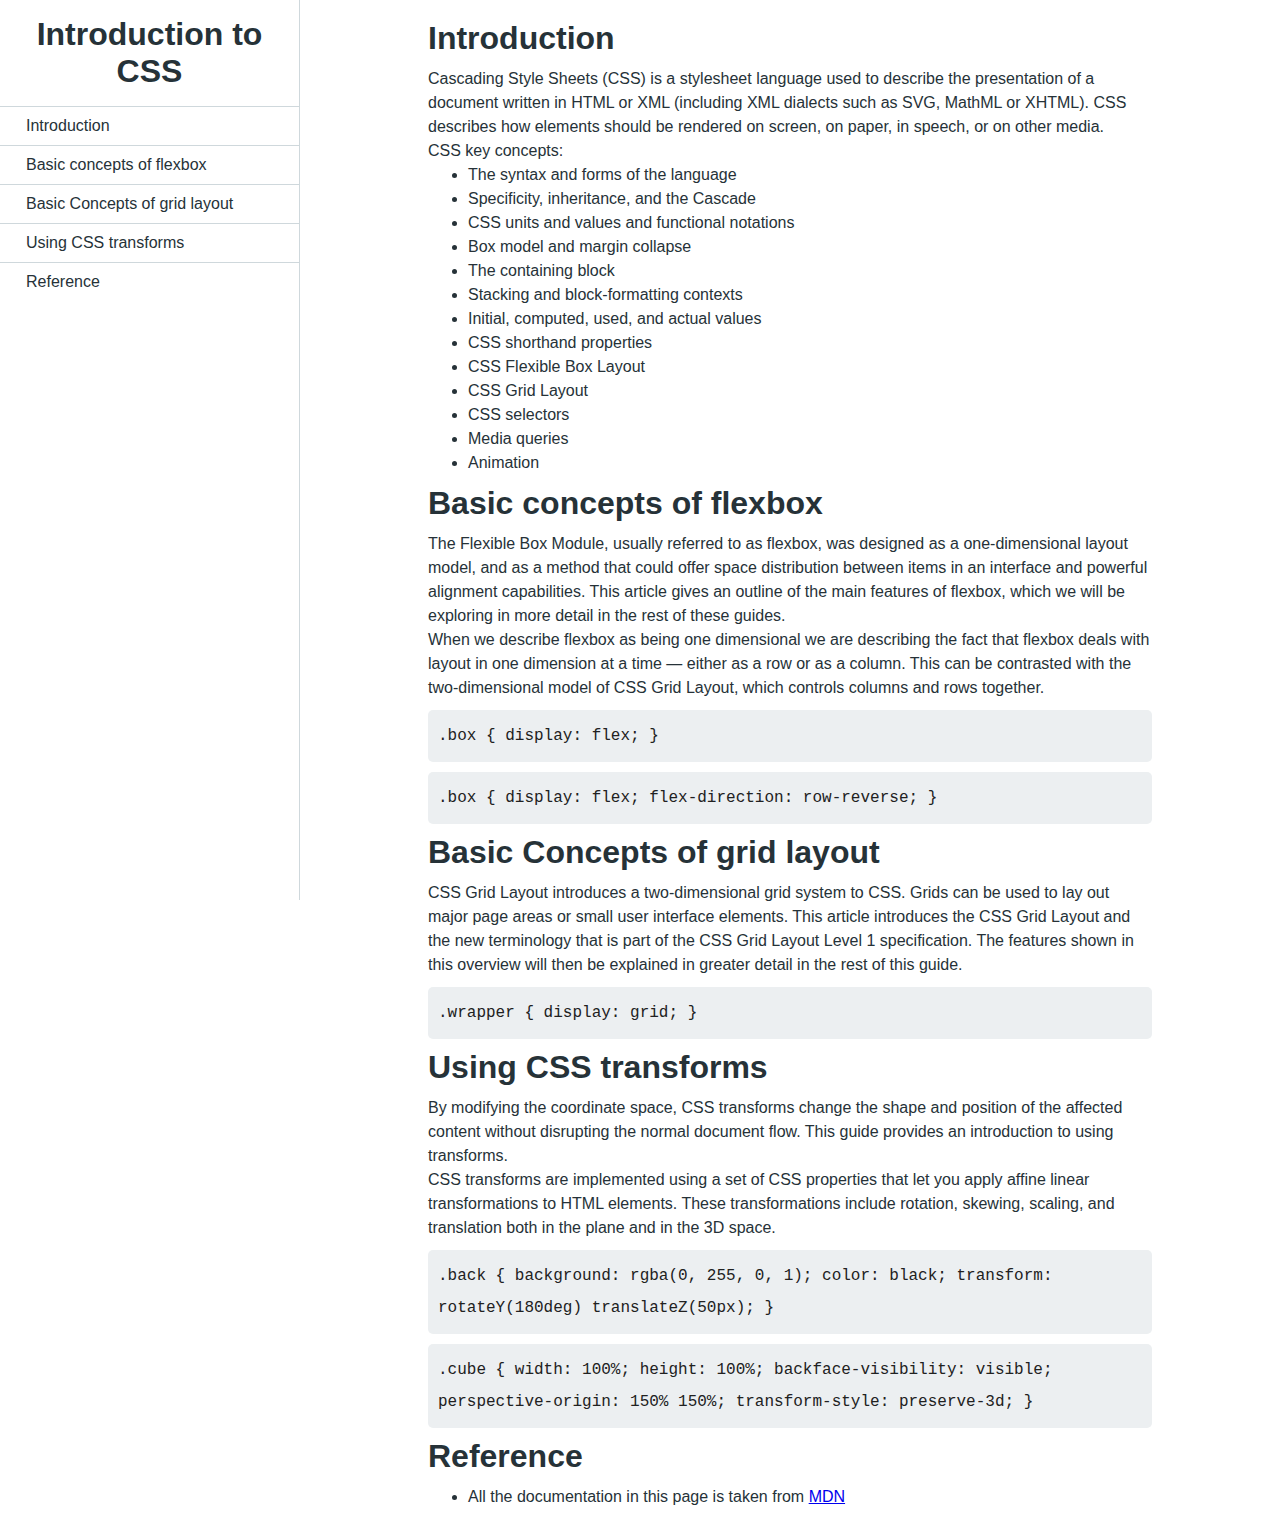
<file: documentation-page/index.html>
<!DOCTYPE html>
<html lang="en">

<head>
    <meta charset="UTF-8">
    <meta name="viewport" content="width=device-width, initial-scale=1.0">
    <title>Technical Documentation</title>
    <link rel="stylesheet" href="index.css" type="text/css">
</head>

<body>
    <nav id="navbar">
        <header>
            <h1>Introduction to CSS</h1>
        </header>
        <ul>
            <li><a class="nav-link" href="#introduction">Introduction</a></li>
            <li><a class="nav-link" href="#Basic_concepts_of_flexbox">Basic concepts of flexbox</a></li>
            <li><a class="nav-link" href="#Basic_Concepts_of_grid_layout">Basic Concepts of grid layout</a></li>
            <li><a class="nav-link" href="#Using_CSS_transforms">Using CSS transforms</a></li>
            <li><a class="nav-link" href="#reference">Reference</a></li>
        </ul>
    </nav>
    <main id="main-doc">
        <section id="introduction" class="main-section">
            <header>
                <h1>Introduction</h1>
            </header>
            <p>Cascading Style Sheets (CSS) is a stylesheet language used to describe the presentation of a document written in HTML or XML (including XML dialects such as SVG, MathML or XHTML). CSS describes how elements should be rendered on screen, on
                paper, in speech, or on other media.</p>
            <p>
                CSS key concepts:
            </p>
            <ul>
                <li>
                    <p>The syntax and forms of the language</p>
                </li>
                <li>
                    <p>Specificity, inheritance, and the Cascade</p>
                </li>
                <li>
                    <p>CSS units and values and functional notations</p>
                </li>
                <li>
                    <p>Box model and margin collapse</p>
                </li>
                <li>
                    <p>The containing block</p>
                </li>
                <li>
                    <p>Stacking and block-formatting contexts</p>
                </li>
                <li>
                    <p>Initial, computed, used, and actual values</p>
                </li>
                <li>
                    <p>CSS shorthand properties</p>
                </li>
                <li>
                    <p>CSS Flexible Box Layout</p>
                </li>
                <li>
                    <p>CSS Grid Layout</p>
                </li>
                <li>
                    <p>CSS selectors</p>
                </li>
                <li>
                    <p>Media queries</p>
                </li>
                <li>
                    <p>Animation</p>
                </li>
            </ul>
        </section>
        <section id="Basic_concepts_of_flexbox" class="main-section">
            <header>
                <h1>Basic concepts of flexbox</h1>
            </header>
            <p>
                The Flexible Box Module, usually referred to as flexbox, was designed as a one-dimensional layout model, and as a method that could offer space distribution between items in an interface and powerful alignment capabilities. This article gives an outline
                of the main features of flexbox, which we will be exploring in more detail in the rest of these guides.
            </p>
            <p>When we describe flexbox as being one dimensional we are describing the fact that flexbox deals with layout in one dimension at a time — either as a row or as a column. This can be contrasted with the two-dimensional model of CSS Grid Layout,
                which controls columns and rows together.
            </p>
            <p>
                <code>
                .box {
                    display: flex;
                  }
                </code>
            </p>

            <p>
                <code>
                .box {
                    display: flex;
                    flex-direction: row-reverse;
                  }
                </code>
            </p>
        </section>
        <section id="Basic_Concepts_of_grid_layout" class="main-section">
            <header>
                <h1>Basic Concepts of grid layout</h1>
            </header>
            <p>
                CSS Grid Layout introduces a two-dimensional grid system to CSS. Grids can be used to lay out major page areas or small user interface elements. This article introduces the CSS Grid Layout and the new terminology that is part of the CSS Grid Layout Level
                1 specification. The features shown in this overview will then be explained in greater detail in the rest of this guide.
            </p>
            <p>
                <code>
                    .wrapper {
                        display: grid;
                      }
                </code>
            </p>
        </section>
        <section id="Using_CSS_transforms" class="main-section">
            <header>
                <h1>Using CSS transforms</h1>
            </header>
            <p>
                By modifying the coordinate space, CSS transforms change the shape and position of the affected content without disrupting the normal document flow. This guide provides an introduction to using transforms.
            </p>
            <p>
                CSS transforms are implemented using a set of CSS properties that let you apply affine linear transformations to HTML elements. These transformations include rotation, skewing, scaling, and translation both in the plane and in the 3D space.
            </p>
            <p>
                <code>
                    .back {
                        background: rgba(0, 255, 0, 1);
                        color: black;
                        transform: rotateY(180deg) translateZ(50px);
                      }
                </code>
            </p>
            <p>
                <code>
                    .cube {
                        width: 100%;
                        height: 100%;
                        backface-visibility: visible;
                        perspective-origin: 150% 150%;
                        transform-style: preserve-3d;
                      }
                </code>
            </p>
        </section>
        <section id="reference" class="main-section">
            <header>
                <h1>Reference</h1>
            </header>
            <p>
                <ul>
                    <li>
                        <p>All the documentation in this page is taken from <a href="https://developer.mozilla.org/en-US/docs/Web/CSS" target="_blank" rel="noreferrer noopener">MDN</a></p>
                    </li>
                </ul>
            </p>
        </section>
    </main>
</body>

</html>
</file>
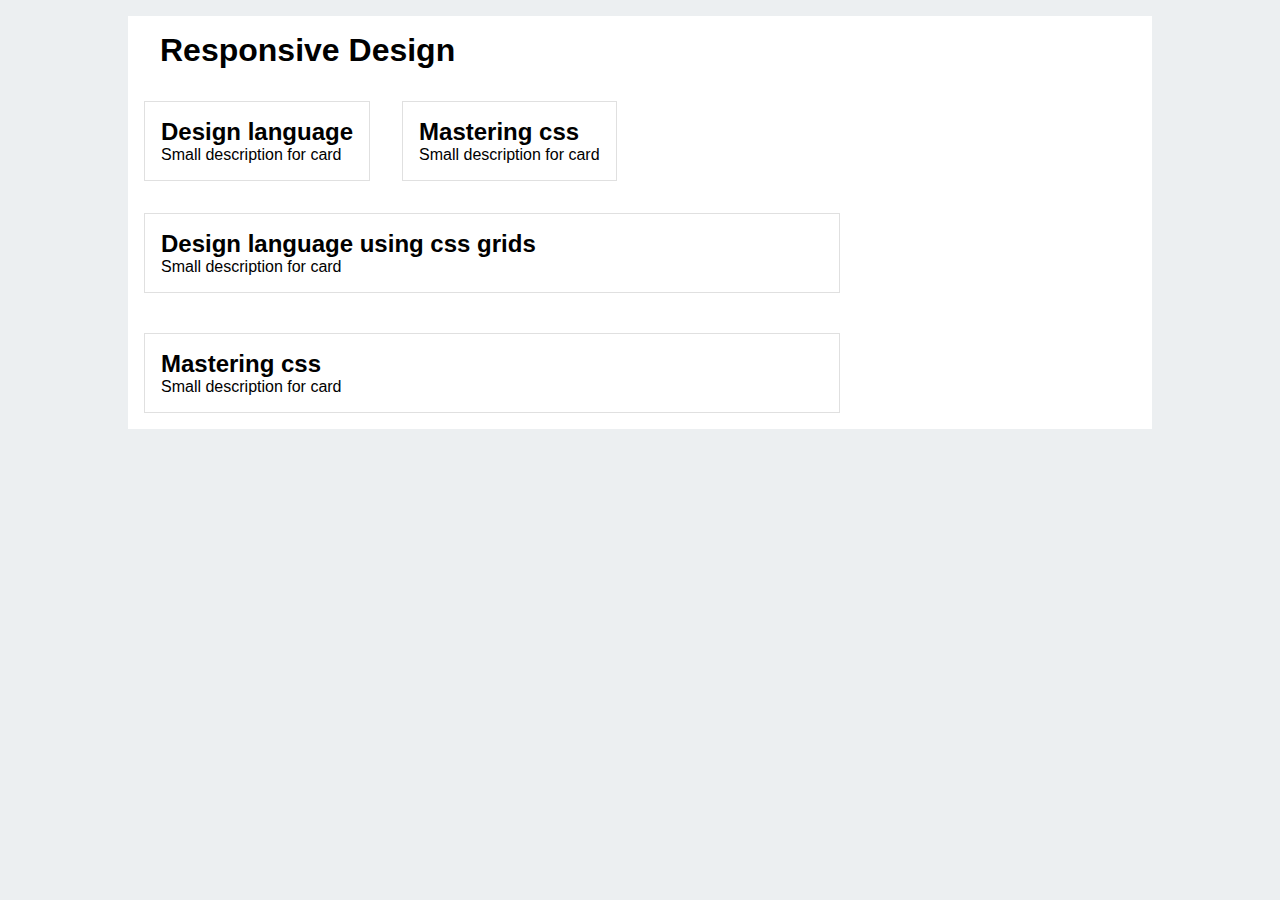
<file: html/index.html>
<!DOCTYPE html>
<html lang="en">

<head>
    <meta charset="UTF-8">
    <meta http-equiv="X-UA-Compatible" content="IE=edge">
    <meta name="viewport" content="width=device-width, initial-scale=1.0">
    <title>Responsive Design</title>
    <link rel="stylesheet" href="../css/styles.css" type="text/css">
</head>

<body>
    <main>
        <h1>Responsive Design</h1>
        <div class="column-group">
            <div class="column">
                <h2>Design language</h2>
                <p>Small description for card</p>
            </div>
            <div class="column">
                <h2>Mastering css</h2>
                <p>Small description for card</p>
            </div>
        </div>
        <div class="container">
            <div class="item">
                <h2>Design language using css grids</h2>
                <p>Small description for card</p>
            </div>
            <div class="item">
                <h2>Mastering css</h2>
                <p>Small description for card</p>
            </div>
        </div>
    </main>
</body>

</html>
</file>
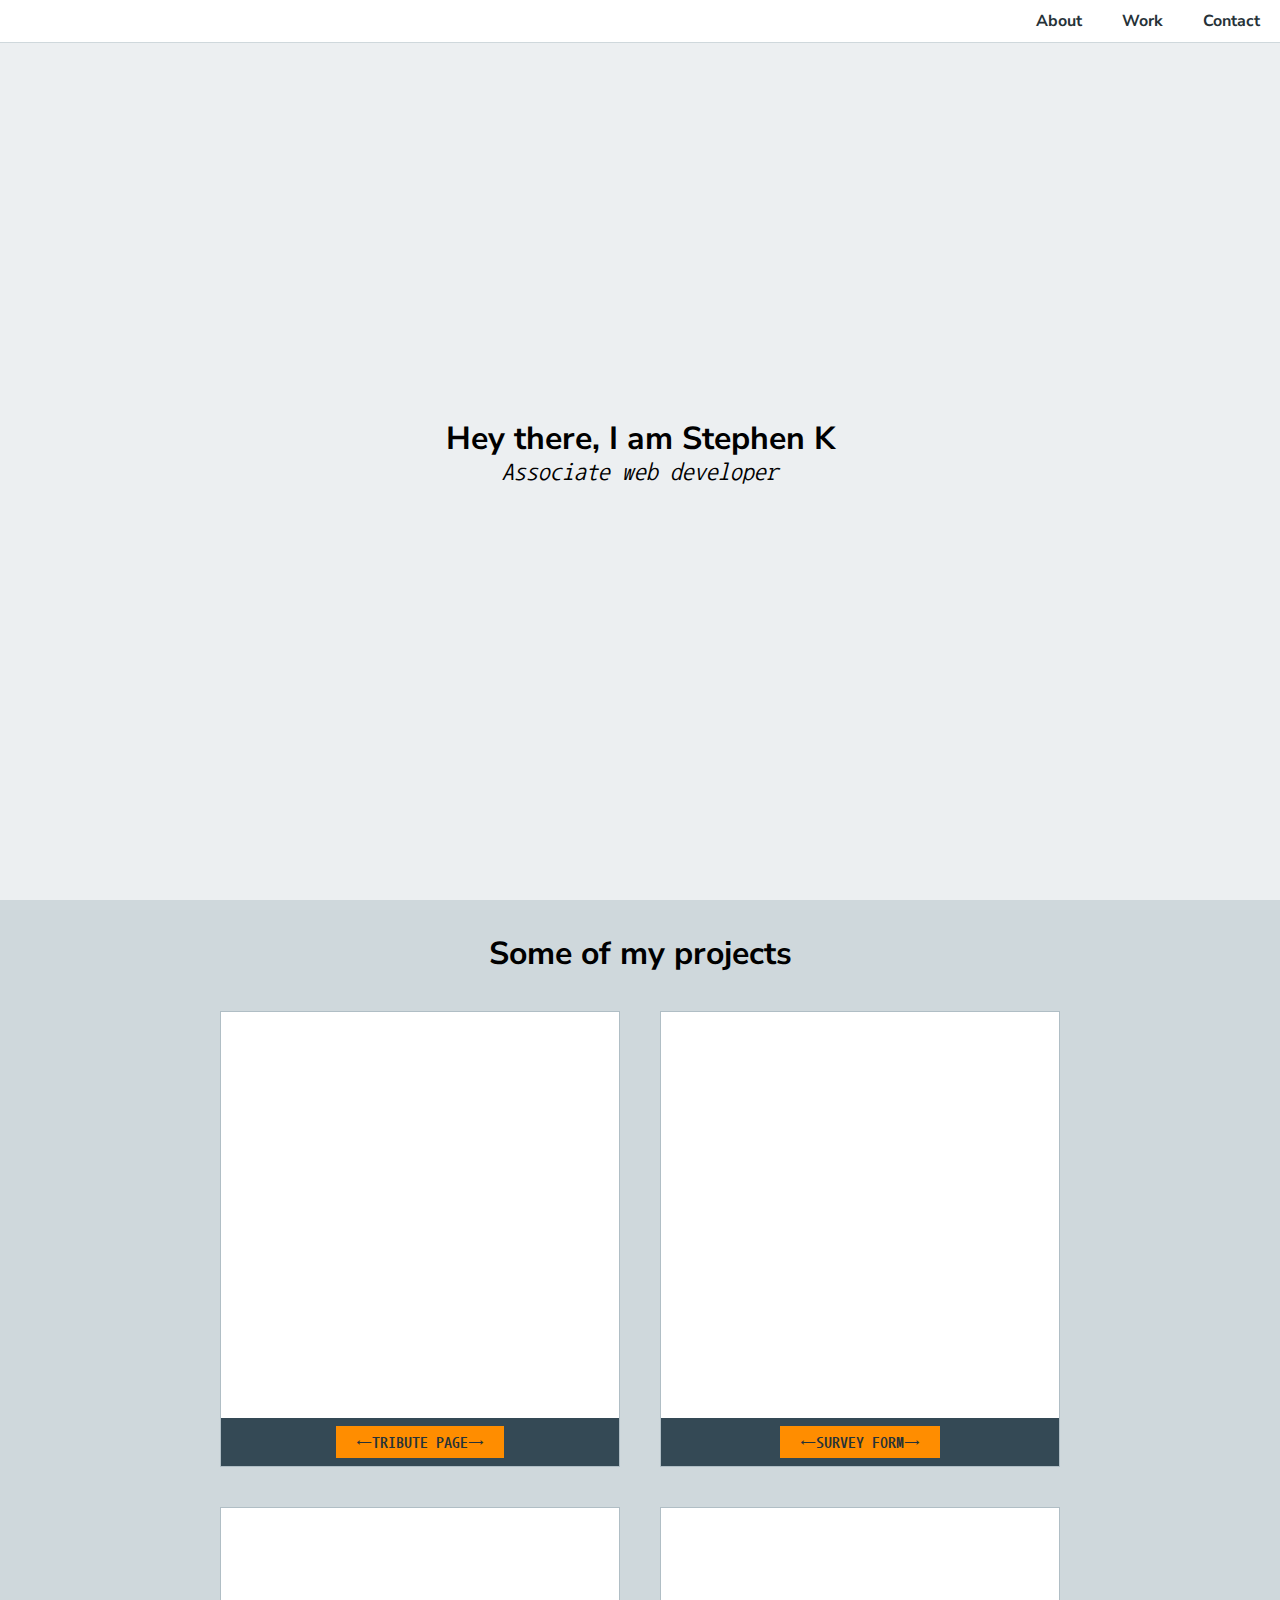
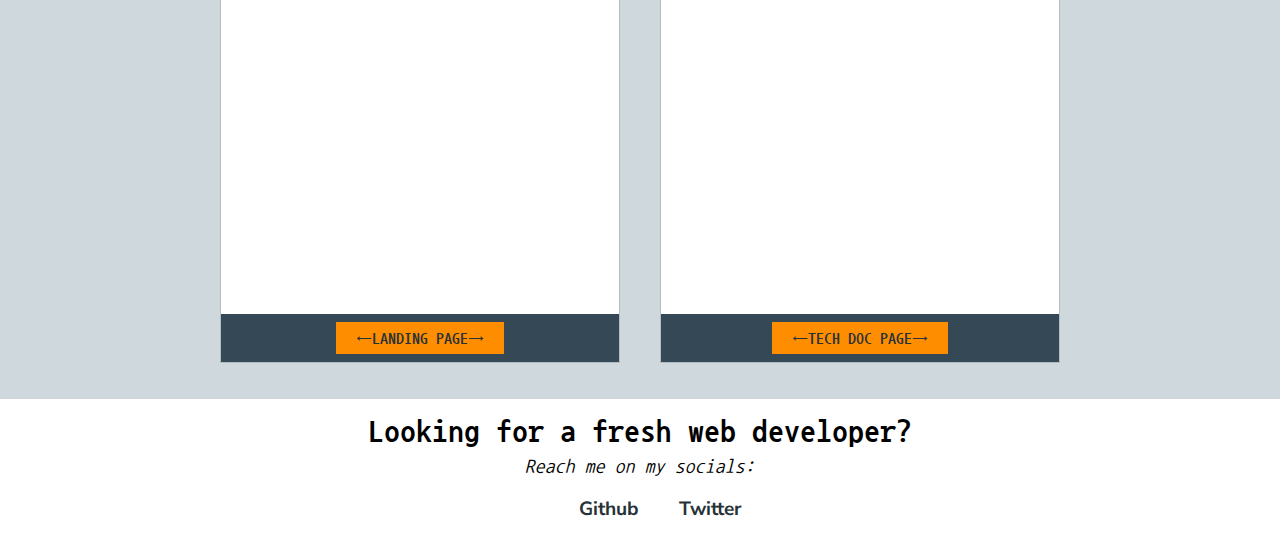
<file: portfolio/index.html>
<!DOCTYPE html>
<html lang="en">

<head>
    <meta charset="UTF-8">
    <meta name="viewport" content="width=device-width, initial-scale=1.0">
    <title>Portfolio | Stephen K</title>
    <link rel="preconnect" href="https://fonts.gstatic.com">
    <link href="https://fonts.googleapis.com/css2?family=Nunito+Sans&display=swap" rel="stylesheet">
    <link rel="preconnect" href="https://fonts.gstatic.com">
    <link href="https://fonts.googleapis.com/css2?family=Nanum+Gothic+Coding&display=swap" rel="stylesheet">
    <link rel="stylesheet" href="https://use.fontawesome.com/releases/v5.8.2/css/all.css" integrity="sha384-oS3vJWv+0UjzBfQzYUhtDYW+Pj2yciDJxpsK1OYPAYjqT085Qq/1cq5FLXAZQ7Ay" crossorigin="anonymous" />
    <link rel="stylesheet" href="main.css" type="text/css">
</head>

<body>
    <header>
        <nav id="navbar">
            <ul>
                <li><a href="#extra-info">About</a></li>
                <li><a href="#projects">Work</a></li>
                <li><a href="#contact">Contact</a></li>
            </ul>
        </nav>
    </header>
    <section id="welcome-section">
        <h1>Hey there, I am Stephen K</h1>
        <p>Associate web developer</p>
    </section>
    <section id="projects">
        <h1>Some of my projects</h1>
        <div class="container">
            <div class="project-tile">
                <iframe referrerpolicy="no-referrer" src="https://codepen.io/stephenki/full/NWdmMej" title="Tribute page"></iframe>
                <p>
                    <a href="https://codepen.io/stephenki/full/NWdmMej" target="_blank">
                        <span>&leftarrow;</span>Tribute page<span>&rightarrow;</span>
                    </a>
                </p>
            </div>
            <div class="project-tile">
                <iframe referrerpolicy="no-referrer" src="https://codepen.io/stephenki/full/poeBjVa" title="Survey form"></iframe>
                <p>
                    <a href="https://codepen.io/stephenki/full/poeBjVa" target="_blank">
                        <span>&leftarrow;</span>Survey form<span>&rightarrow;</span>
                    </a>

                </p>
            </div>
            <div class="project-tile">
                <iframe referrerpolicy="no-referrer" src="https://codepen.io/stephenki/full/YzZMqdd" title="Product landing page"></iframe>
                <p>
                    <a href="https://codepen.io/stephenki/full/YzZMqdd" target="_blank">
                        <span>&leftarrow;</span>Landing page<span>&rightarrow;</span>
                    </a>
                </p>
            </div>
            <div class="project-tile">
                <iframe referrerpolicy="no-referrer" src="https://codepen.io/stephenki/full/GRWLqQo" title="Technical documentation page"></iframe>
                <p>
                    <a href="https://codepen.io/stephenki/full/GRWLqQo" target="_blank">
                        <span>&leftarrow;</span>Tech doc page<span>&rightarrow;</span>
                    </a>
                </p>
            </div>
        </div>
    </section>
    <section id="extra-info">
        <h1>Looking for a fresh web developer?</h1>
        <p>Reach me on my socials:</p>
        <ul>
            <li><i class="fab fa-github"></i><a id="profile-link" href="https://github.com/StephenKamau" target="_blank"> Github</a></li>
            <li><i class="fab fa-twitter"></i><a id="contact" href="https://twitter.com/stephenkinya" target="_blank"> Twitter</a></li>
        </ul>
    </section>
</body>

</html>
</file>
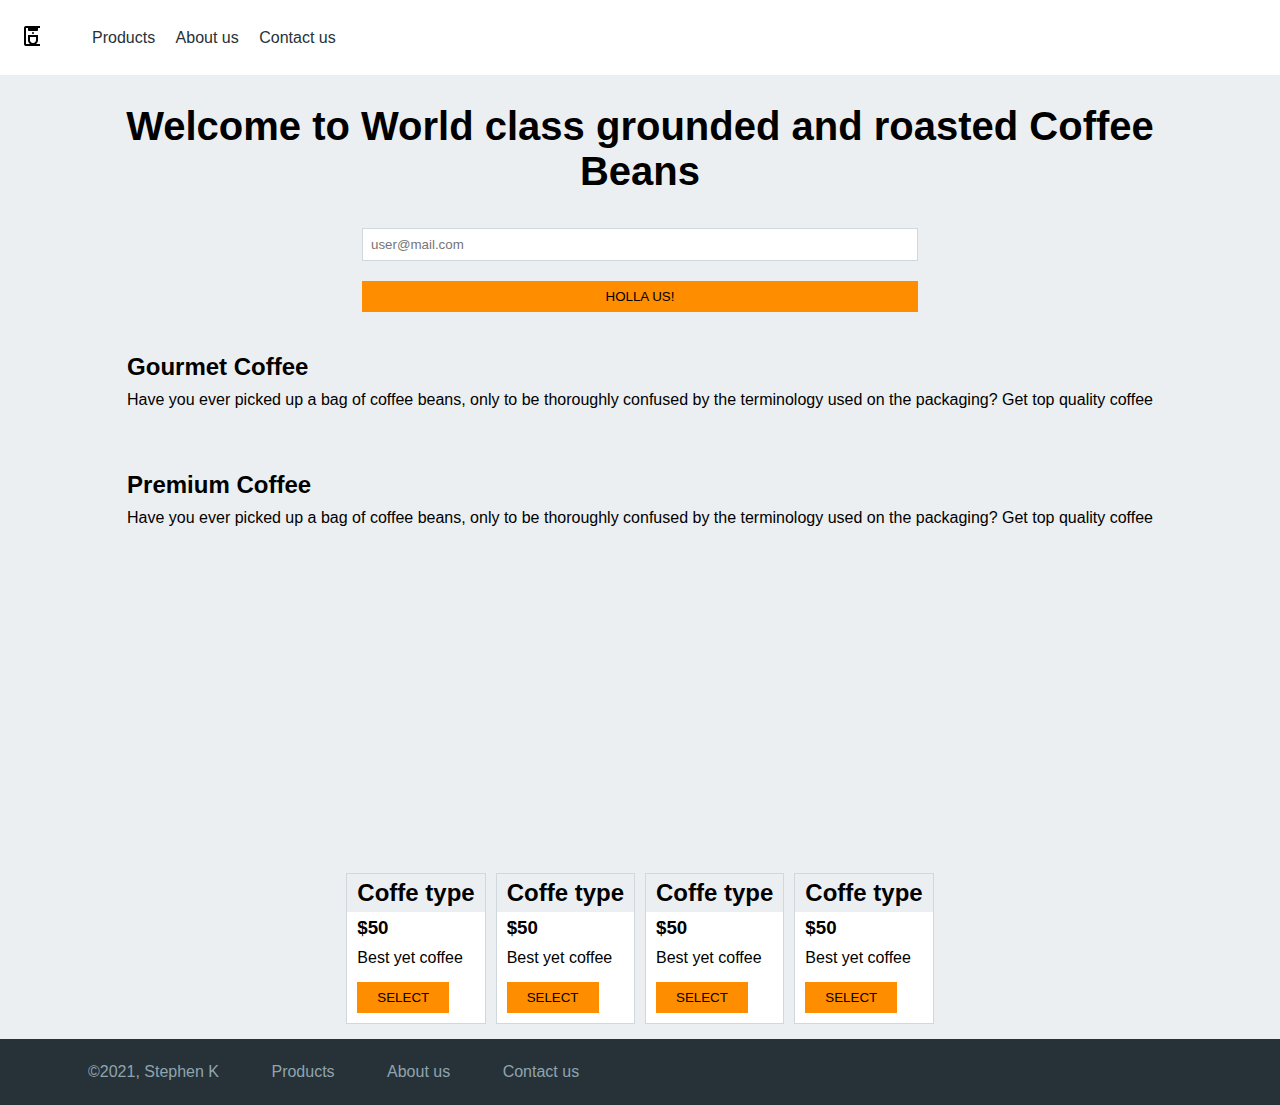
<file: product-landing/index.html>
<!DOCTYPE html>
<html lang="en">

<head>
    <meta charset="UTF-8">
    <meta name="viewport" content="width=device-width, initial-scale=1.0">
    <link rel="stylesheet" type="text/css" href="main.css">
    <link rel="stylesheet" href="https://use.fontawesome.com/releases/v5.8.1/css/all.css" integrity="sha384-50oBUHEmvpQ+1lW4y57PTFmhCaXp0ML5d60M1M7uH2+nqUivzIebhndOJK28anvf" crossorigin="anonymous" />
    <title>Product landing page</title>
</head>

<body>
    <header id="header">
        <div class="header-img">
            <img id="header-img" width="24px" src="images/logo.png" alt="https://unsplash.com/photos/XOhI_kW_TaM?utm_source=unsplash&utm_medium=referral&utm_content=creditShareLink">
        </div>
        <nav id="nav-bar">
            <ul>
                <li><a class="nav-link" href="#products">Products</a></li>
                <li><a class="nav-link" href="#products">About us</a></li>
                <li><a class="nav-link" href="#products">Contact us</a></li>
            </ul>
        </nav>
    </header>
    <main>
        <section id="hero">
            <h1 id="title">Welcome to World class grounded and roasted Coffee Beans</h1>
            <form id="form" action="https://www.freecodecamp.com/email-submit" method="POST">
                <div class="form-group">
                    <input id="email" name="email" type="email" placeholder="user@mail.com" required>
                    <input type="submit" id="submit" value="Holla us!">
                </div>
            </form>
        </section>
        <div class="container">
            <div class="column">
                <div class="icon">
                    <i class="fas fa-mug-hot"></i>
                </div>
                <div class="content">
                    <h2>Gourmet Coffee</h2>
                    <p>Have you ever picked up a bag of coffee beans, only to be thoroughly confused by the terminology used on the packaging? Get top quality coffee</p>
                </div>
            </div>
            <div class="column">
                <div class="icon">
                    <i class="fab fa-cloudscale"></i>
                </div>
                <div class="content">
                    <h2>Premium Coffee</h2>
                    <p>Have you ever picked up a bag of coffee beans, only to be thoroughly confused by the terminology used on the packaging? Get top quality coffee</p>
                </div>
            </div>
        </div>
        <div class="video">
            <iframe id="video" height="300" src="https://www.youtube-nocookie.com/embed/TN0cxBYh8t8?rel=0&amp;controls=0&amp;showinfo=0" frameborder="0" allowfullscreen></iframe>
        </div>
        <div class="container">
            <div id="products" class="column">
                <div class="card">
                    <h2 class="title">Coffe type</h2>
                    <h3>$50</h3>
                    <p>Best yet coffee</p>
                    <button>Select</button>
                </div>
                <div class="card">
                    <h2 class="title">Coffe type</h2>
                    <h3>$50</h3>
                    <p>Best yet coffee</p>
                    <button>Select</button>
                </div>

                <div class="card">
                    <h2 class="title">Coffe type</h2>
                    <h3>$50</h3>
                    <p>Best yet coffee</p>
                    <button>Select</button>
                </div>
                <div class="card">
                    <h2 class="title">Coffe type</h2>
                    <h3>$50</h3>
                    <p>Best yet coffee</p>
                    <button>Select</button>
                </div>
            </div>
    </main>
    <footer>
        <nav>
            <ul>
                <li><a class="nav-link" href="#products">&copy;2021, Stephen K</a></li>
                <li><a class="nav-link" href="#products">Products</a></li>
                <li><a class="nav-link" href="#about">About us</a></li>
                <li><a class="nav-link" href="#contact">Contact us</a></li>
            </ul>
        </nav>
    </footer>
</body>

</html>
</file>
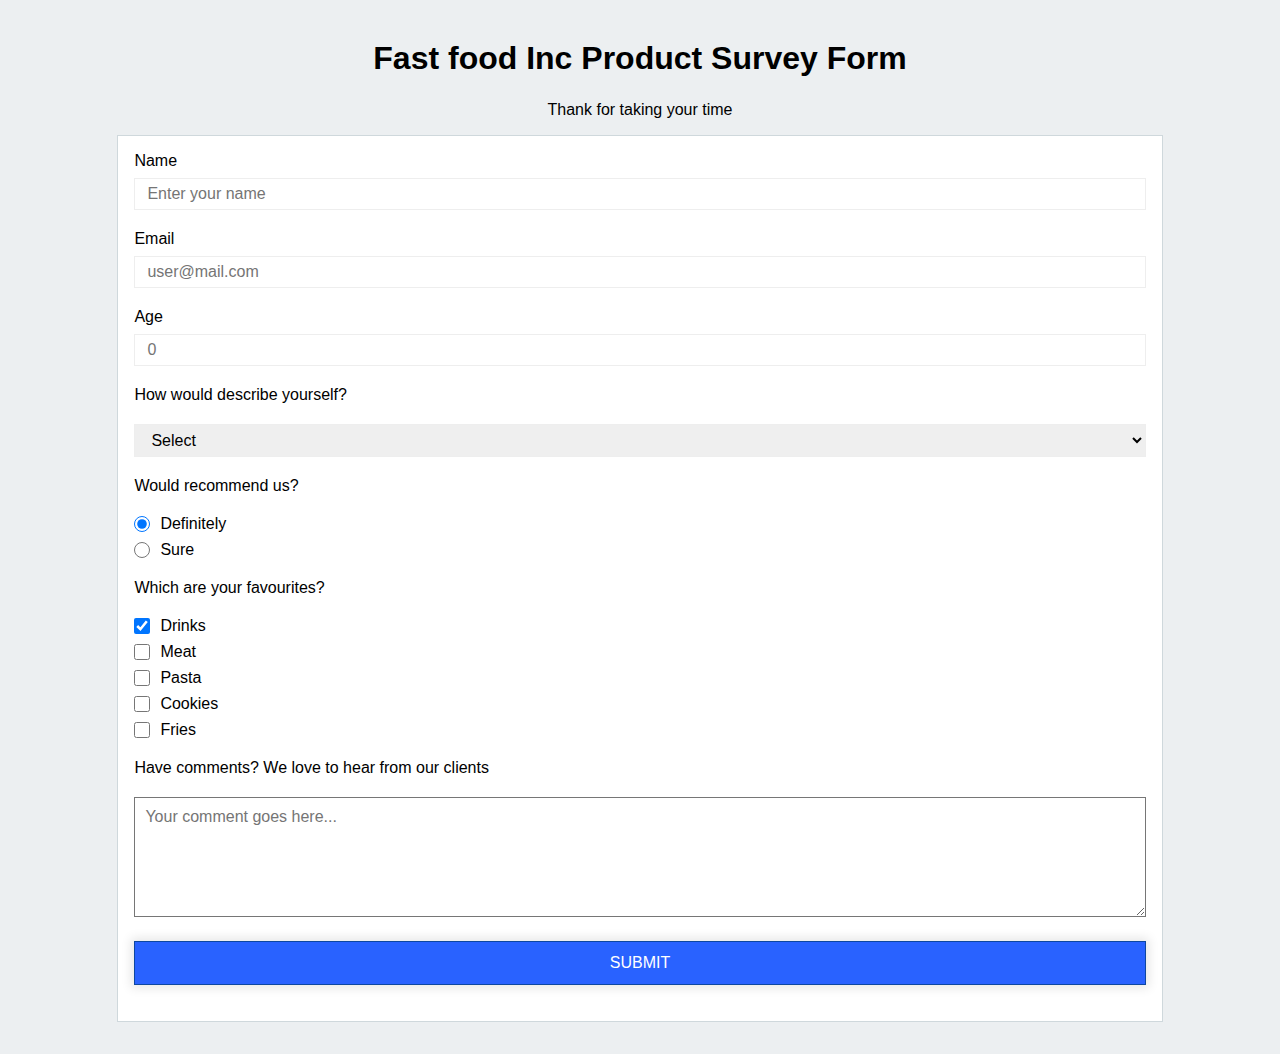
<file: survey-form/index.html>
<!DOCTYPE html>
<html lang="en">

<head>
    <meta charset="UTF-8">
    <meta name="viewport" content="width=device-width, initial-scale=1.0">
    <title>Fast foods Inc</title>
    <link rel="stylesheet" href="main.css" type="text/css">
</head>

<body>
    <main>
        <h1 id="title">Fast food Inc Product Survey Form</h1>
        <p id="description" class="desc">Thank for taking your time</p>
        <form id="survey-form" action="" method="POST">
            <div class="input-group">
                <label id="name-label" for="name">Name</label>
                <input type="text" id="name" name="name" class="form-input" placeholder="Enter your name" required>
            </div>
            <div class="input-group">
                <label id="email-label" for="email">Email</label>
                <input type="email" id="email" name="email" class="form-input" placeholder="user@mail.com" required>
            </div>
            <div class="input-group">
                <label id="number-label" for="age">Age</label>
                <input type="number" id="number" name="age" class="form-input" placeholder="0" min="18" max="40" required>
            </div>
            <div class="input-group">
                <p class="info">How would describe yourself?</p>
                <select id="dropdown" name="role" class="form-input" required title="select for food type">
                    <option disabled selected value="">Select</option>
                    <option value="vegan">Vegan</option>
                    <option value="vegeterian">Vegeterian</option>
                    <option value="foodie">Foodie</option>
                    <option value="preferNo">Prefer not to say</option>
                    <option value="other">Other</option>
                  </select>
            </div>
            <div class="input-group">
                <p class="info">Would recommend us?</p>
                <label>
                    <input type="radio" name="user-recommend" class="form-input-radio" value="definitely" checked required>
                    Definitely
                </label>
                <label>
                    <input type="radio" name="user-recommend" class="form-input-radio" value="sure" required>
                    Sure
                </label>
            </div>
            <div class="input-group">
                <p class="info">Which are your favourites?</p>
                <label>
                    <input type="checkbox" name="user-foods" class="form-input-radio" value="drinks" checked required>
                    Drinks
                </label>
                <label>
                    <input type="checkbox" name="user-foods" class="form-input-radio" value="meat" required>
                    Meat
                </label>
                <label>
                    <input type="checkbox" name="user-foods" class="form-input-radio" value="pasta" required>
                    Pasta
                </label>
                <label>
                    <input type="checkbox" name="user-foods" class="form-input-radio" value="cookies" required>
                    Cookies
                </label>
                <label>
                    <input type="checkbox" name="user-foods" class="form-input-radio" value="fries" required>
                    Fries
                </label>
            </div>
            <div class="input-group">
                <p class="info">Have comments? We love to hear from our clients</p>
                <textarea id="comments" class="form-input-textarea" name="comments" placeholder="Your comment goes here..."></textarea>
            </div>
            <div class="input-group">
                <button type="submit" id="submit">Submit</button>
            </div>
        </form>
    </main>
</body>

</html>
</file>
<file: documentation-page/index.css>
* {
    margin: 0;
    box-sizing: border-box;
}

body {
    font-family: Arial, Helvetica, sans-serif;
    width: 80%;
    margin: 20px auto;
    color: #263238;
}

code {
    color: #212121;
    font-family: 'Courier New', Courier, monospace;
    display: block;
    line-height: 2;
    background-color: #ECEFF1;
    border-radius: 5px;
    padding: 10px;
    margin: 10px 0;
}

h1 {
    margin: 10px 0px;
}

p {
    line-height: 1.5;
}

p>ul {
    display: block;
    margin: 10px;
}

#navbar {
    height: 100%;
    background-color: #fff;
    position: fixed;
    top: 0;
    left: 0;
    width: 300px;
}

@media only screen and (max-width:768px) {
    #navbar {
        width: 100%;
        background-color: #fff;
        position: absolute;
        top: 0;
        left: 0;
    }
    #navbar>ul {
        width: 100%;
        flex-wrap: wrap;
    }
    #navbar>ul>li {
        display: inline-block;
        list-style: none;
    }
    main {
        position: relative;
        margin-top: 270px;
    }
}

#navbar>ul {
    height: 80%;
    padding: 0;
    overflow-y: auto;
    overflow-x: hidden;
}

#navbar header {
    text-align: center;
    margin: 16px;
}

#navbar>ul>li {
    width: 100%;
    padding: 10px;
    display: inline-block;
    list-style: none;
    border-top: solid 1px #CFD8DC;
}

#navbar>ul>li>a {
    padding: 20px 16px;
    text-decoration: none;
    cursor: pointer;
}

#navbar>ul>li>a:visited,
#navbar>ul>li>a:link {
    color: #263238;
}

@media only screen and (min-width:768px) {
    #navbar {
        min-width: 300px;
        border-right: solid 1px #CFD8DC;
    }
    main {
        position: relative;
        margin-left: 300px;
    }
}
</file>
<file: css/styles.css>
/* css variables */

* {
    --primary-color: #ECEFF1;
    margin: 0;
}

body {
    font-family: 'Segoe UI', Tahoma, Geneva, Verdana, sans-serif;
    background-color: var(--primary-color, white);
}

main {
    width: 80vw;
    background-color: white;
    margin: auto;
}

h1 {
    margin: 16px 16px 0 16px;
    padding: 16px;
}


/* Flex box */

.column-group {
    display: flex;
    flex-wrap: wrap;
}

.column {
    margin: 16px;
    padding: 16px;
    border: solid 1px #E0E0E0;
}

.container {
    grid-auto-flow: column;
    display: grid;
    grid-gap: 8px;
    grid-template-columns: auto auto;
    grid-template-rows: auto auto;
}

.item {
    margin: 16px;
    padding: 16px;
    border: solid 1px #E0E0E0;
}
</file>
<file: portfolio/main.css>
* {
    margin: 0;
    box-sizing: border-box;
    scroll-behavior: smooth;
}

:root {
    --border-color: #CFD8DC;
}

body {
    background-color: #ECEFF1;
    font-family: 'Nunito Sans', Arial, Helvetica, sans-serif;
}

section {
    padding: 16px;
}

#navbar {
    position: fixed;
    max-height: 100px;
    width: 100%;
    background-color: #fff;
    top: 0;
    left: 0;
    border-bottom: solid 1px var(--border-color);
}

#navbar>ul {
    display: flex;
    list-style: none;
    justify-content: flex-end;
}

#navbar>ul>li {
    display: inline-block;
    margin: 10px 20px;
}

#navbar>ul>li>a {
    color: #263238;
    text-decoration: none;
    font-weight: bold;
}

#navbar>ul>li>a :visited,
#navbar>ul>li>a :link {
    color: #263238;
}

#welcome-section {
    display: flex;
    flex-direction: column;
    height: 100vh;
    justify-content: center;
    align-items: center;
}

#welcome-section>h1 {
    font-size: 2rem;
    text-align: center;
}

#welcome-section>p {
    text-align: center;
    font-size: 1.5em;
    font-style: italic;
}

#projects {
    background-color: #CFD8DC;
}

#projects h1 {
    text-align: center;
    margin: 16px 20px;
}

#extra-info {
    background-color: #fff;
}

.container {
    display: flex;
    flex-wrap: wrap;
}

iframe {
    border: 0;
}

.project-tile>p {
    text-align: center;
    background-color: #344955;
    width: 100%;
    padding: 16px;
}

.project-tile>p>a {
    text-decoration: none;
    padding: 8px 20px;
    text-transform: uppercase;
    background-color: #ff8d00;
    border: 0;
    margin: 10px;
    color: #263238;
    font-weight: bold;
    transition: background-color 0.25s ease-in-out;
}

.project-tile>p>a:hover {
    background-color: #f47100;
}

@media only screen and (max-width:768px) {
    iframe {
        width: 300px;
        height: 300px;
    }
    .project-tile {
        background-color: #fff;
        margin: 10px;
        border: solid 1px #B0BEC5;
    }
}

@media only screen and (min-width:768px) {
    iframe {
        height: 400px;
        width: 400px;
    }
    .container {
        justify-content: center;
    }
    .project-tile {
        width: 400px;
        background-color: #fff;
        margin: 20px;
        border: solid 1px #B0BEC5;
    }
}

#extra-info h1,
p {
    font-family: 'Nanum Gothic Coding', monospace;
    text-align: center;
}

#extra-info ul {
    display: flex;
    list-style: none;
    justify-content: center;
}

#extra-info>ul>li {
    display: inline-block;
    margin: 10px 20px;
}

#extra-info>ul>li>a {
    color: #263238;
    text-decoration: none;
    font-weight: bold;
    font-size: 1.2em;
}

#extra-info>p {
    padding: 10px 0;
    font-size: 1.2em;
    font-style: italic;
}

#extra-info>ul>li>a :visited,
#extra-info>ul>li>a :link {
    color: #263238;
}

.fab {
    color: #263238;
}
</file>
<file: product-landing/main.css>
* {
    margin: 0;
    box-sizing: border-box;
}

body {
    font-family: Arial, Helvetica, sans-serif;
    background-color: #ECEFF1;
}

header {
    top: 0;
    left: 0;
    align-items: center;
    padding: 10px 20px;
    display: flex;
    min-height: 75px;
    justify-content: space-around;
    background-color: #fff;
    position: fixed;
    width: 100%;
}

@media (max-width: 600px) {
    header {
        flex-wrap: wrap;
    }
}

nav {
    width: 100%;
}

nav>ul {
    display: block;
    list-style: none;
}

nav>ul>li {
    display: inline-block;
}

nav>ul>li>a:visited,
nav>ul>li>a:hover,
nav>ul>li>a:link {
    color: #263238;
    text-decoration: none;
}

nav>ul>li>a {
    margin: 8px 8px;
    align-items: flex-end;
    color: #263238;
    text-decoration: none;
}

main {
    margin: 80px auto auto auto;
    width: 90vw;
}

h1 {
    font-size: 1.5em;
    text-align: center;
    padding: 8px 16px;
}

.form-group {
    margin: 0 auto;
    display: flex;
    flex-direction: column;
}

input[type="email"] {
    box-sizing: border-box;
    outline: 0;
    margin: 10px;
    padding: 8px;
    border: solid 1px #CFD8DC;
    transition: border 0.3s ease-in-out;
}

input[type="email"]:focus {
    border: solid 1px #90A4AE;
}

button,
input[type="submit"] {
    padding: 8px 20px;
    text-transform: uppercase;
    background-color: #ff8d00;
    border: 0;
    margin: 10px;
}

@media only screen and (min-width:768px) {
    .form-group {
        width: 50%;
    }
    h1 {
        font-size: 2.5em;
        padding: 24px;
    }
}

.icon {
    color: #ff8d00;
    font-size: 4rem;
}

.container {
    display: flex;
    flex-wrap: wrap;
}

.column {
    display: flex;
    flex-wrap: wrap;
    margin: 10px auto;
    justify-content: center;
}

.content {
    margin: 16px;
}

.video {
    margin: auto;
    display: flex;
    justify-content: center;
}

.video>iframe {
    max-width: 560px;
    width: 100%;
}

.card {
    border: solid 1px #CFD8DC;
    margin: 5px;
    background-color: #fff;
}

.title {
    padding: 5px 10px;
    background-color: #ECEFF1;
}

.card h3,
h2,
p {
    padding: 5px 10px;
}

.card>button {
    border-radius: 0;
    box-sizing: border-box;
    margin: 10px;
}

footer {
    padding: 24px;
    background-color: #263238;
    color: #90A4AE;
}

footer>ul {
    display: flex;
    justify-content: flex-end;
    flex-wrap: wrap;
}

footer>nav>ul>li>a:visited,
footer>nav>ul>li>a:hover,
footer>nav>ul>li>a:link {
    color: #90A4AE;
    text-decoration: none;
    padding: 16px;
}
</file>
<file: survey-form/main.css>
* {
    margin: 0;
}

body {
    font-family: Arial, Helvetica, sans-serif;
    background-color: #ECEFF1;
}

main {
    margin: 16px auto;
    padding: 8px 8px 16px 8px;
}

main h1 {
    text-align: center;
    padding: 16px 16px 8px 16px;
}

main .desc {
    text-align: center;
    padding: 16px;
}

form {
    background-color: #fff;
    border: solid 1px #CFD8DC;
    margin: auto;
    width: 80%;
    padding: 16px;
}

input,
button,
select,
textarea {
    margin: 0;
    font-family: inherit;
    font-size: inherit;
    line-height: inherit;
    box-sizing: border-box;
}

.input-group {
    margin: 0 auto 1.25rem auto;
}

.form-input {
    outline: 0;
    display: block;
    border: solid 1px #EEEEEE;
    padding: 0.375rem 0.75rem;
    border-radius: 0;
    width: 100%;
    transition: border-color 0.3s ease-in-out, box-shadow 0.3s ease-in-out;
}

.form-input:focus,
.form-input-textarea:focus {
    outline: 0;
    box-shadow: 0 0 0 0.2rem rgba(0, 123, 255, 0.25);
    border: solid 1px #2962FF;
}

.form-input-radio,
.form-input-checkbox {
    margin-right: 0.625rem;
    display: inline-block;
    min-height: 1rem;
    min-width: 1rem;
}

.form-input-textarea {
    border-radius: 0;
    outline: 0;
    min-height: 120px;
    width: 100%;
    padding: 0.625rem;
    resize: vertical;
}

.info {
    margin-bottom: 20px;
}

label {
    display: flex;
    align-items: center;
    margin-bottom: 0.5rem;
}

button {
    box-shadow: 0 0 10px 0.2rem rgba(0, 0, 0, 0.1);
    color: #fff;
    background-color: #2962FF;
    padding: 0.75rem;
    cursor: pointer;
    display: block;
    border: solid 1px #0D47A1;
    width: 100%;
    text-transform: uppercase;
    border-radius: 0;
    transition: 0.3s ease-in-out;
}

button:hover {
    background-color: #0D47A1;
}
</file>
